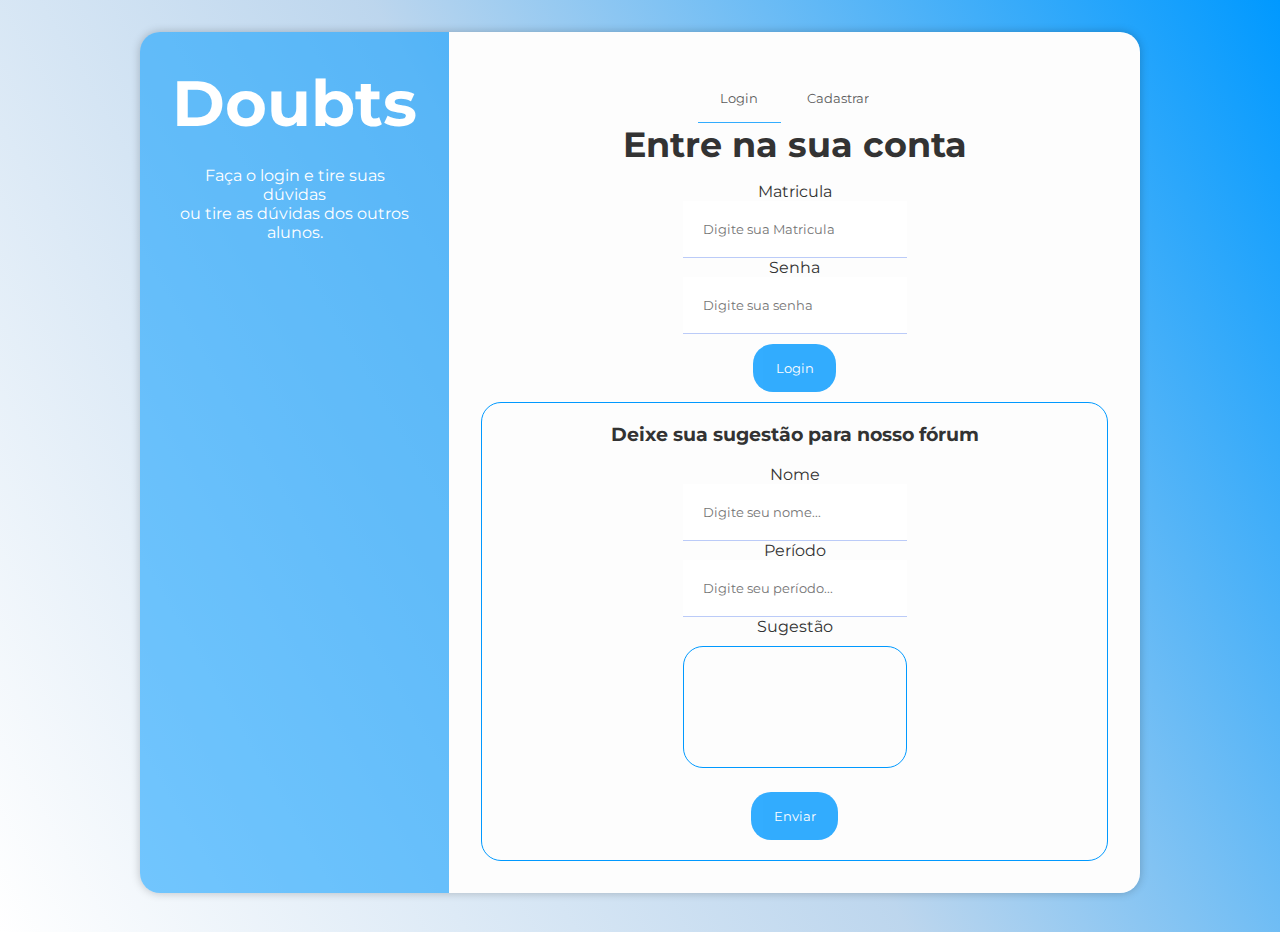
<file: html/index.html>
<!DOCTYPE html>
<html lang="pt-br">
<head>
    <meta charset="UTF-8">
    <meta name="viewport" content="width=device-width, initial-scale=1.0">
    <title>Doubts</title>
    <link rel="preconnect" href="https://fonts.googleapis.com">
    <link rel="preconnect" href="https://fonts.gstatic.com" crossorigin>
    <link href="https://fonts.googleapis.com/css2?family=Exo+2:ital,wght@0,100;0,200;0,300;0,400;0,500;0,600;0,700;0,800;0,900;1,100;1,200;1,300;1,400;1,500;1,600;1,700;1,800;1,900&family=Kaushan+Script&family=Montserrat:ital,wght@0,100;0,200;0,300;0,400;0,500;0,600;0,700;0,800;0,900;1,100;1,200;1,300;1,400;1,500;1,600;1,700;1,800;1,900&family=Oswald:wght@200&family=Roboto:ital,wght@0,300;0,400;0,500;0,700;0,900;1,100;1,300;1,400;1,500;1,700;1,900&family=Tilt+Neon&family=Work+Sans:ital,wght@0,100;0,200;0,300;0,400;0,500;0,600;0,700;0,800;0,900;1,100;1,200;1,300;1,400;1,500;1,600;1,700;1,800;1,900&display=swap" rel="stylesheet">
    <link rel="stylesheet" href="../css/styles.css">
    <script src="../js/index.js" defer></script>
</head>
<body>
    <div id="register-container">
        <div id="register-banner">
            <div id="banner-layer">
                <h1>Seja <br> Bem-Vindo(a)</h1>
                <p>Vamos criar uma conta <br> para você ter todas as experiências
                    do nosso fórum !</p>
            </div>
            <div id="banner-layer-login">
                <h1>Doubts</h1>
                <p>Faça o login e tire suas dúvidas <br> ou tire as dúvidas dos outros alunos.</p>
            </div>
        </div>
        <div id="register-form">
            <div id="choice">
                <button id="login" onclick="login()">Login</button>
                <button id="register" onclick="register()">Cadastrar</button>
            </div>
            <form id="form">
                <h2>Crie sua conta</h2>
                    <label for="name" id="label-form">Nome</label>
                    <br>
                    <input type="text" name="name" id="name" placeholder="Digite seu nome" required>
                    <br>
                    <label for="matricula" id="label-form">Matricula</label>
                    <br>
                    <input type="text" name="matricula" id="matricula" placeholder="Digite sua Matricula" required>
                    <br>
                    <label for="periodo" id="label-form">Período</label>
                    <br>
                    <input type="number" name="periodo" id="periodo" placeholder="Digite seu período" min="1" max="4">
                    <br>
                    <label for="password" id="label-form">Senha</label>
                    <br>
                    <input type="password" name="password" id="password" placeholder="Crie uma senha" required>
                    <br>
                    <label for="confirmpassword" id="label-form">Confirmação de Senha</label>
                    <br>
                    <input type="password" name="confirmpassword" id="confirmpassword" placeholder="Confirme a senha" required>
                    <br>
                    <input type="submit" value="Cadastrar" id="cadastrar">
            </form>
            <form id="form-login">
                <h2>Entre na sua conta</h2>
                    <label for="matricula-login" id="label-form">Matricula</label>
                    <br>
                    <input type="text" name="matricula-login" id="matricula-login" placeholder="Digite sua Matricula" required>
                    <br>
                    <label for="password-login" id="label-form">Senha</label>
                    <br>
                    <input type="password" name="password-login" id="password-login" placeholder="Digite sua senha" required>
                    <br>
                    <input type="submit" value="Login" id="cadastrar">
            </form>
                <div id="password-generation-div">
                    <p>Quer ajuda para criar uma senha nova ?<br><span id="open-generate-password">Clique aqui</span></p>
                <div id="generate-options" class="hide">
                    <p>Selecione as opções desejadas</p>
                    <div class="form-control">
                        <label for="length">Quantidade de caracteres:</label>
                        <input type="text" name="length" id="length" value="10">
                    </div>
                    <div class="form-control">
                        <label for="letters">Letras:</label>
                        <input type="checkbox" name="letters" id="letters" checked>
                    </div>
                    <div class="form-control">
                        <label for="numbers">Números:</label>
                        <input type="checkbox" name="numbers" id="numbers" checked>
                    </div>
                    <div class="form-control">
                        <label for="symbols">Símbolos:</label>
                        <input type="checkbox" name="symbols" id="symbols" checked>
                    </div>
                    <button id="generate-password">Criar senha</button>
                </div>
                <div id="generated-password">
                    <p>Aqui está sua senha:</p>
                    <h4></h4>
                    <button id="copy-password">Copiar</button>
                </div>
                </div>
                <form id="tip">
                    <h3>Deixe sua sugestão para nosso fórum</h3>
                    <br>
                    <label for="name-tip">Nome</label>
                    <br>
                    <input type="text" name="name-tip" id="name-tip" placeholder="Digite seu nome...">
                    <br>
                    <label for="período-tip">Período</label>
                    <br>
                    <input type="number" name="período-tip" id="período-tip" placeholder="Digite seu período...">
                    <br>
                    <label for="suggestion">Sugestão</label>
                    <br>
                    <textarea name="suggestion" id="suggestion" cols="20" rows="5"></textarea>
                    <br>
                    <input type="submit" value="Enviar" id="Logar">
                </form>
        </div>
    </div>
</body>
</html>
</file>
<file: css/styles.css>
*{
    font-family: 'Montserrat', sans-serif;
    padding: 0;
    margin: 0;
    box-sizing: border-box;
    color: #333;
}

html, body{
    height: auto;
    min-height: 100vh;
}

html{
    background: linear-gradient(60deg, white, rgba(69, 140, 206, 0.356),#0099ff);
}

input:focus{
    outline: none;
}

#login,
#register{
    background-color: transparent;
    opacity: 0.8;
    border: none;
    border-bottom: 1px solid #0099ff;
    padding: 1rem 1.4rem;
    max-width: 150px;
    cursor: pointer;
    transition: 0.4s;
    margin-top: 10px;
}

#register{
    
    border-bottom: none;
}

#register-container{
    max-width: 1000px;
    min-height: 80vh;
    margin: 2rem auto;
    display: flex;
    box-shadow: 0px 0px 10px rgba(0, 0, 0, 0.227);
    border-radius: 20px;
    text-align: center;
}

#banner-layer{
    background-color: #0099ff88;
    border-radius: 20px 0px 0px 20px;
    height: 100%;
    padding: 2rem;
    display: none;
}

#banner-layer-login{
    background-color: #0099ff88;
    border-radius: 20px 0px 0px 20px;
    height: 100%;
    padding: 2rem;
}

#form{
    display: none;
}

#register-banner h1{
    font-size: 4rem;
    margin-bottom: 1.5rem;
    word-spacing: 10rem;
    color: white;
}

#register-banner p{
    color: white;
}

#register-form{
    background-color: #fdfdfd;
    border-radius: 0px 20px 20px 0px;
    padding: 2rem;
    width: 100%;
    flex-direction: column;
}

#register-form h2{
    text-align: center;
    margin-bottom: 1rem;
    font-size: 2.2rem;
}

#register-form p{
    text-align: center;
    margin-bottom: 1.5rem;
    color: #aaa;
    font-size: 0.8rem;
}

#form-control{
    margin-bottom: 1rem;
    display: flex;
    flex-direction: column;
}

#form-control label{
    font-weight: bold;
    margin-bottom: 0.6rem;
}

input{
    border: none;
    border-bottom: 1px solid rgba(108, 143, 240, 0.462);
    padding: 20px;
    max-width: 100vh;
}

#open-generate-password{
    font-weight: bold;
    cursor: pointer;
    transition: 0.4s;
}

#open-generate-password:hover{
    color: #0099ff;
}

#register-form #generated-password{
    border: 2px solid #0099ff;
    border-radius: 20px;
    font-weight: bold;
    font-size: 1.2rem;
    padding: .4rem;
    color: #333;
    margin-bottom: 1rem;
    display: none;
}

#cadastrar{
    margin: auto;
}

#register-form #generated-password p{
    color: rgb(108, 143, 240);
    margin-bottom: 0.5rem;
}

#register-form input[type="submit"],
#generate-options button,
#copy-password{
    background-color: #0099ff;
    color: white;
    opacity: 0.8;
    border: none;
    border-radius: 20px;
    padding: 1rem 1.4rem;
    max-width: 150px;
    cursor: pointer;
    transition: 0.4s;
    margin-top: 10px;
}

#register-form input[type="submit"]:hover{
    opacity: 1;
}

#generate-options{
    text-align: center;
    margin-bottom: 1rem;
    padding: 1rem;
    border: 1px solid #ddd;
}

#generate-options .form-control{
    flex-direction: row;
    justify-content: space-between;
    align-items: center;
}

#generate-options label{
    font-size: 0.8rem;
}

#generate-options input[type="text"]{
    width: 60px;
    height: 60px;
    text-align: center;
    margin: auto;
    border: 1px solid #ccc;
}

#copy-password{
    margin: 1rem auto;
    background-color: #0099ff;
    color: white;
    padding: 0.5rem 1rem;
}

.hide{
    display: none;
}

#password-generation-div{
    border: 2px solid #0099ff;
    border-radius: 20px;
    padding: 10px;
    text-align: center;
    margin-top: 100px;
    display: none;
}

#tip{
    margin: auto;
    text-align: center;
    padding: 20px;
    margin-top: 10px;
    border:1px solid #0099ff;
    border-radius: 20px;
}

#tip textarea{
    margin: 10px;
    border: 1px solid #0099ff;
    border-radius: 20px;
    padding: 20px;
    resize: none;
    background-color: transparent;
    outline: none;
}

@media(max-width: 600px){

    #register-container{
        max-width: 1000px;
        min-height: 80vh;
        margin: 2rem auto;
        display: flex;
        box-shadow: none;
        border-radius: none;
        text-align: center;
    }

    #register-banner{
        display: none;
    }
    
    #register-form{
        background-color: #fdfdfd;
        border-radius: 20px;
        padding: 1rem;
        width: 90%;
        flex-direction: column;
        margin: auto;
    }

    #register-form h2{
        text-align: center;
        margin-bottom: 1rem;
        font-size: 2.2rem;
    }
    
    #register-form p{
        text-align: center;
        margin-bottom: 1.5rem;
        color: #aaa;
        font-size: 0.8rem;
    }
    
    #password-generation-div{
    border: 2px solid #0099ff;
    border-radius: 20px;
    padding: 10px;
    text-align: center;
    margin-top: 10px;
    }
}
</file>
